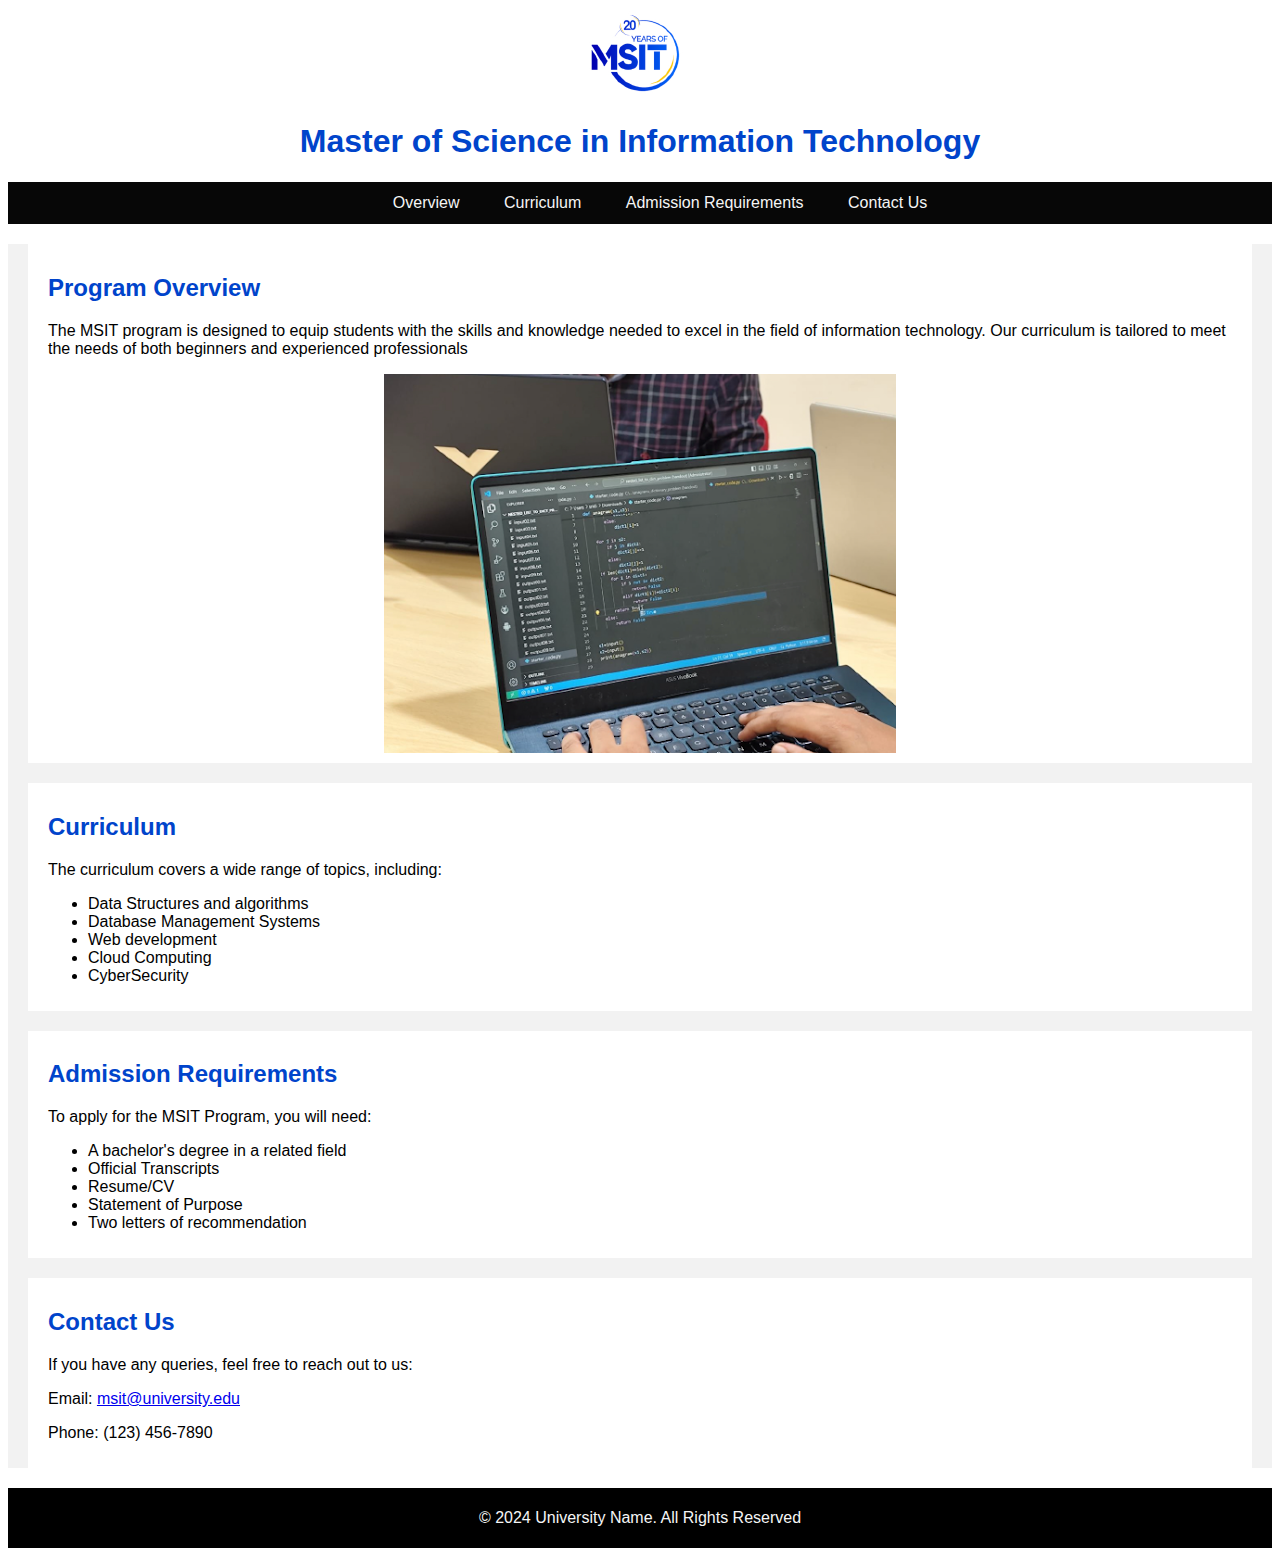
<file: Day 2/index.html>
<!DOCTYPE html>
<html lang="en">
<head>
    <link rel="stylesheet" href="style.css">
    <meta charset="UTF-8">
    <meta name="viewport" content="width=device-width, initial-scale=1.0">
    <title>MSIT - Info</title>
</head>
<body>
    <header>
        <img src="msitlogo.png">
        <h1>Master of Science in Information Technology</h1>
    </header>
    <nav>
        <div class="navbar">
            <ul>
                <li>Overview</li>
                <li>Curriculum</li>
                <li>Admission Requirements</li>
                <li>Contact Us</li>
        </ul>
        </div>
    </nav>
    <div class="main-content">
        <section class="overview">
            <h2>Program Overview</h2>
            <p>The MSIT program is designed to equip students with the skills and knowledge needed to excel in the field of information technology.
                Our curriculum is tailored to meet the needs of both beginners and experienced professionals
            </p>
            <img src="image.png" class="overview-img">
        </section>
        <section class="curriculum">
            <h2>Curriculum</h2>
            <p>The curriculum covers a wide range of topics, including:</p>
            <ul>
                <li>
                    Data Structures and algorithms
                </li>
                <li>
                    Database Management Systems
                </li>
                <li>
                    Web development
                </li>
                <li>
                    Cloud Computing
                </li>
                <li>
                    CyberSecurity
                </li>
            </ul>
        </section>
        <section class="admission-requirements">
            <h2>Admission Requirements</h2>
            <p>To apply for the MSIT Program, you will need:</p>
            <ul>
                <li>
                    A bachelor's degree in a related field
                </li>
                <li>
                    Official Transcripts
                </li>
                <li>
                    Resume/CV
                </li>
                <li>
                    Statement of Purpose
                </li>
                <li>
                    Two letters of recommendation
                </li>
            </ul>
        </section>
        <section class="contact-us">
            <h2>Contact Us</h2>
            <p>If you have any queries, feel free to reach out to us:</p>
            <p>Email: <a href="msit@university.edu">msit@university.edu</a></p>
            <p>Phone: (123) 456-7890</p>
        </section>
    </div>
    <footer>
        <p>&copy; 2024 University Name. All Rights Reserved</p>
    </footer>
</body>
</html>
</file>
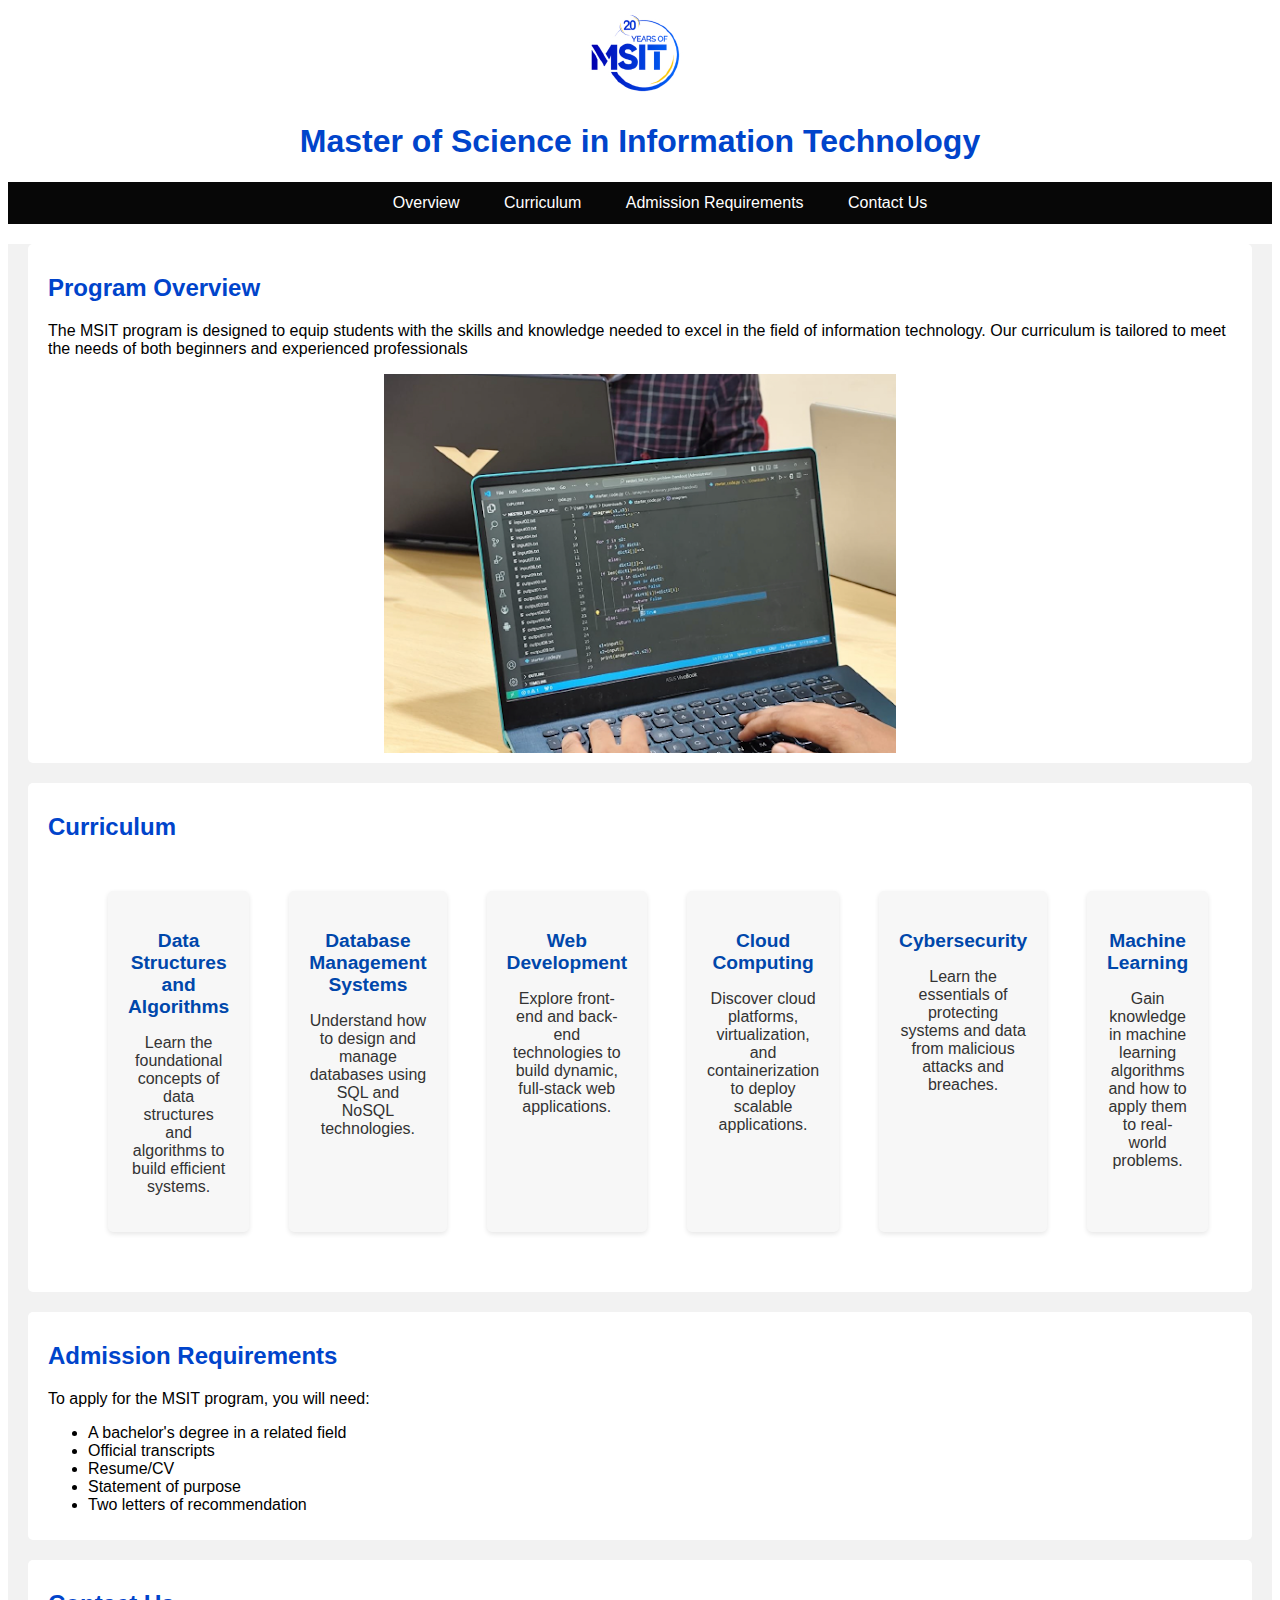
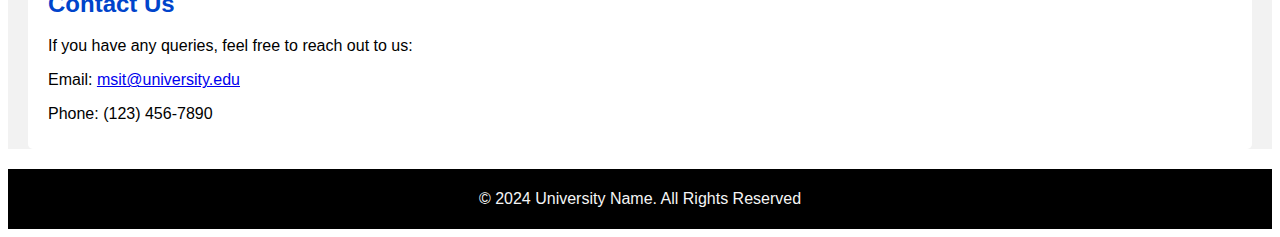
<file: day3/index.html>
<!DOCTYPE html>
<html lang="en">
<head>
    <link rel="stylesheet" href="style.css">
    <meta charset="UTF-8">
    <meta name="viewport" content="width=device-width, initial-scale=1.0">
    <title>MSIT - Info</title>
</head>
<body>
    <header>
        <img src="msitlogo.png">
        <h1>Master of Science in Information Technology</h1>
    </header>
    <nav>
        <div class="navbar ">
            <ul>
                <li><a href="#overview">Overview</a></li>
                <li><a href="#curriculum">Curriculum</a></li>
                <li><a href ="#admission">Admission Requirements</a></li>
                <li><a href ="#contact">Contact Us</a></li>
        </ul>
        </div>
    </nav>
    <div class="main-content">
        <section id="overview">
            <h2>Program Overview</h2>
            <p>The MSIT program is designed to equip students with the skills and knowledge needed to excel in the field of information technology.
                Our curriculum is tailored to meet the needs of both beginners and experienced professionals
            </p>
            <img src="image.png" class="overview-img">
        </section>
    <section id="curriculum">
      <h2>Curriculum</h2>
      <section class="curriculum-section">
        <section class="curriculum-item">
        <h3>Data Structures and Algorithms</h3>
        <p>Learn the foundational concepts of data structures and algorithms to build efficient systems.</p>
      </section>
      <section class="curriculum-item">
        <h3>Database Management Systems</h3>
        <p>Understand how to design and manage databases using SQL and NoSQL technologies.</p>
      </section>
      <section class="curriculum-item">
        <h3>Web Development</h3>
        <p>Explore front-end and back-end technologies to build dynamic, full-stack web applications.</p>
      </section>
      <section class="curriculum-item">
        <h3>Cloud Computing</h3>
        <p>Discover cloud platforms, virtualization, and containerization to deploy scalable applications.</p>
      </section>
      <section class="curriculum-item">
        <h3>Cybersecurity</h3>
        <p>Learn the essentials of protecting systems and data from malicious attacks and breaches.</p>
      </section>
      <section class="curriculum-item">
        <h3>Machine Learning</h3>
        <p>Gain knowledge in machine learning algorithms and how to apply them to real-world problems.</p>
      </section>
    </section>
 </section>
 <section id="admission">
   <h2>Admission Requirements</h2>
   <p>To apply for the MSIT program, you will need:</p>
   <ul>
     <li>A bachelor's degree in a related field</li>
     <li>Official transcripts</li>
     <li>Resume/CV</li>
     <li>Statement of purpose</li>
     <li>Two letters of recommendation</li>
   </ul>
 </section>
     <section id="contact">
         <h2>Contact Us</h2>
         <p>If you have any queries, feel free to reach out to us:</p>
         <p>Email: <a href="msit@university.edu">msit@university.edu</a></p>
         <p>Phone: (123) 456-7890</p>
     </section>
 </div>
    </div>
    <footer>
        <p>&copy; 2024 University Name. All Rights Reserved</p>
    </footer>
</body>
</html>
</file>
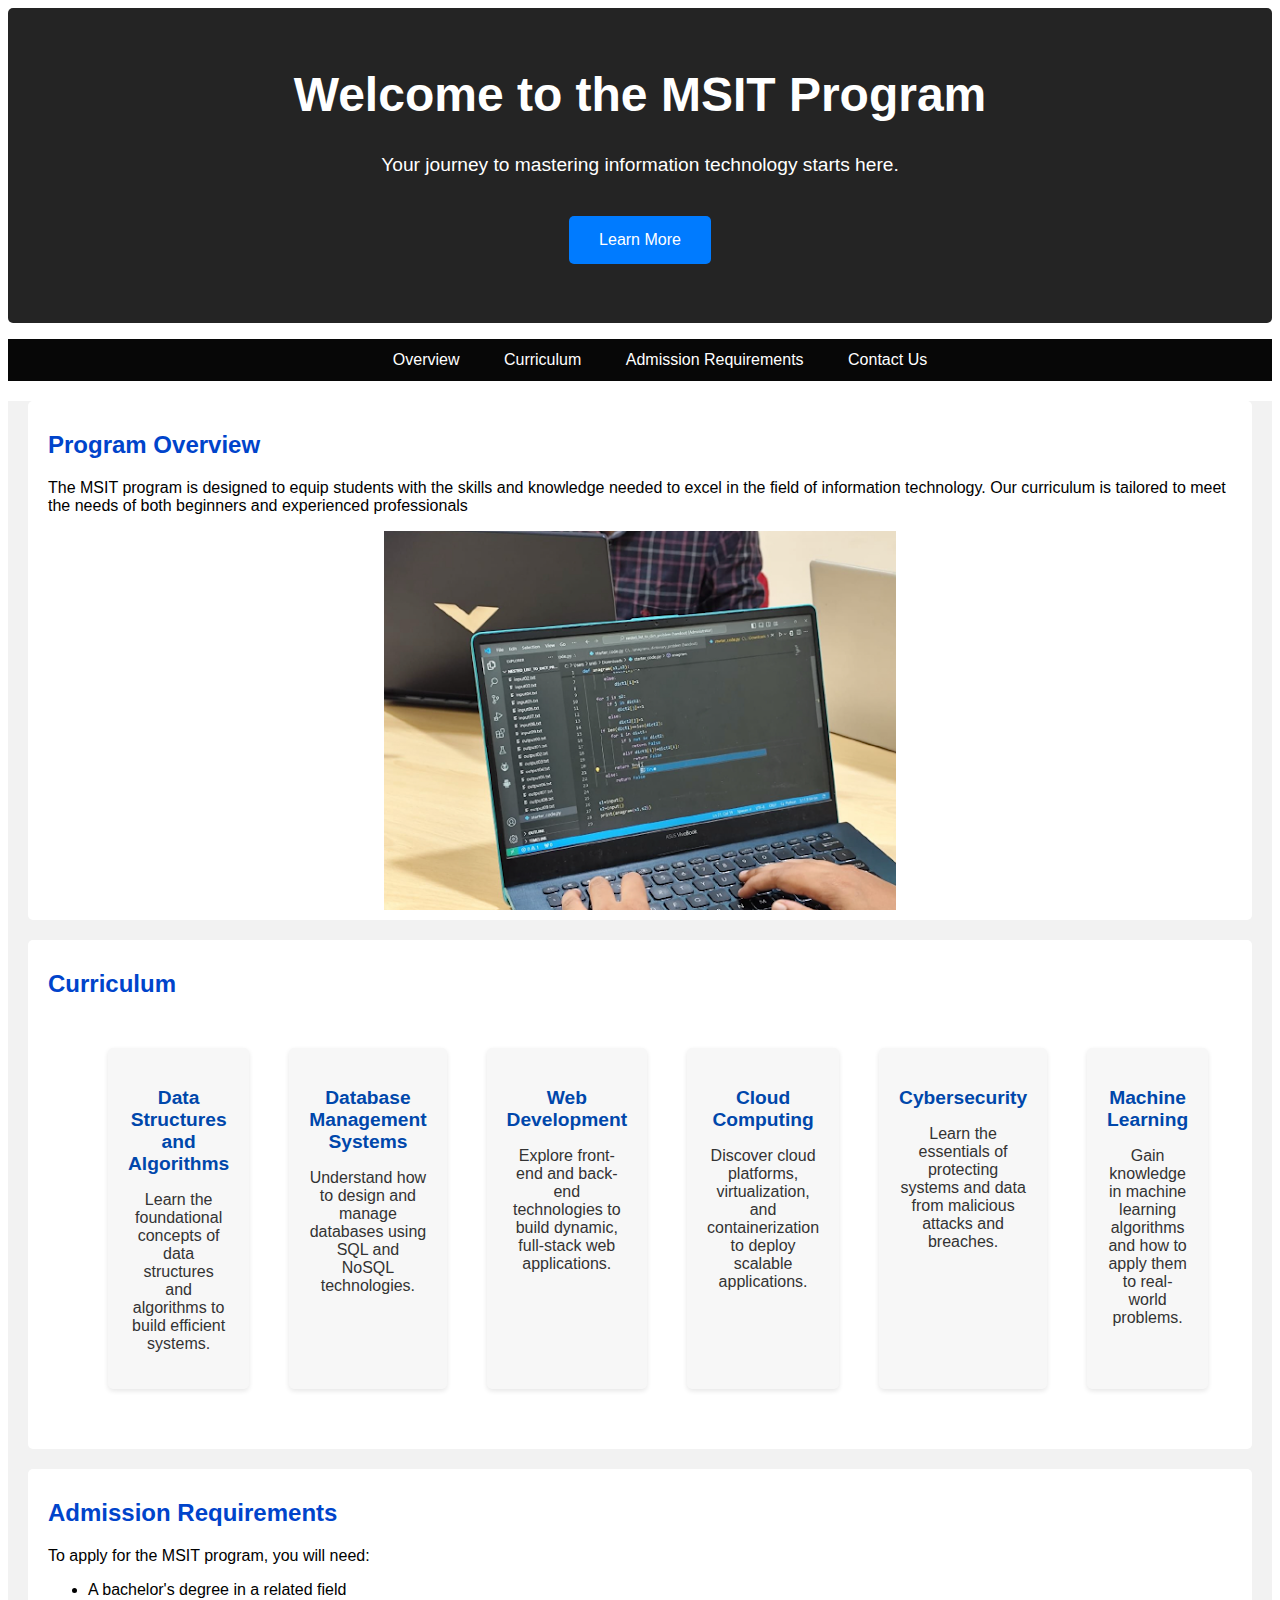
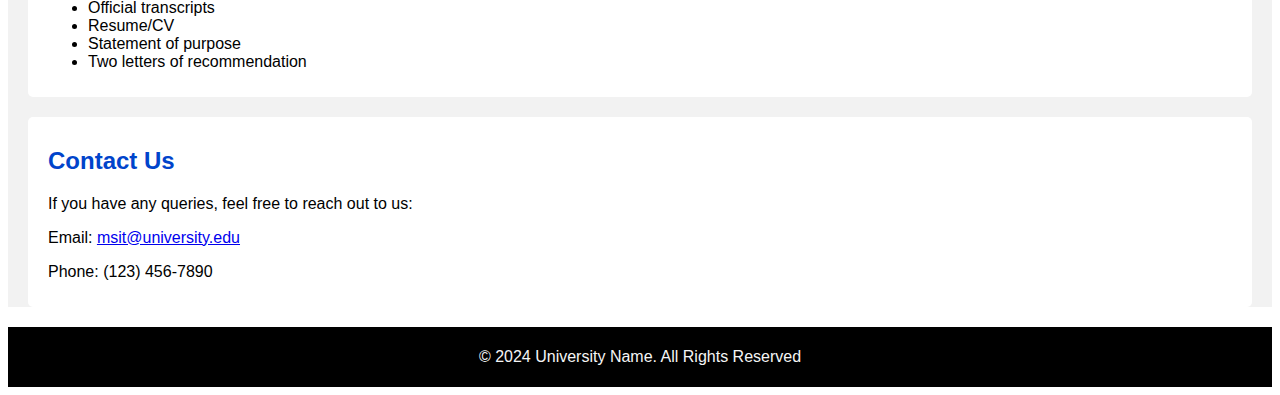
<file: day4/index.html>
<!DOCTYPE html>
<html lang="en">
<head>
    <link rel="stylesheet" href="style.css">
    <meta charset="UTF-8">
    <meta name="viewport" content="width=device-width, initial-scale=1.0">
    <title>MSIT - Info</title>
</head>
<body>
    <section class="hero-section">
        <div class="overlay"></div>
        <div class="hero-content">
            <h1>Welcome to the MSIT Program</h1>
            <p>Your journey to mastering information technology starts here.</p>
            <a href="#" class="btn">Learn More</a>
        </div>
    </section>
    <nav>
        <div class="navbar ">
            <ul>
                <li><a href="#overview">Overview</a></li>
                <li><a href="#curriculum">Curriculum</a></li>
                <li><a href ="#admission">Admission Requirements</a></li>
                <li><a href ="#contact">Contact Us</a></li>
        </ul>
        </div>
    </nav>
    <div class="main-content">
        <section id="overview">
            <h2>Program Overview</h2>
            <p>The MSIT program is designed to equip students with the skills and knowledge needed to excel in the field of information technology.
                Our curriculum is tailored to meet the needs of both beginners and experienced professionals
            </p>
            <img src="image.png" class="overview-img">
        </section>
    <section id="curriculum">
      <h2>Curriculum</h2>
      <section class="curriculum-section">
        <section class="curriculum-item">
        <h3>Data Structures and Algorithms</h3>
        <p>Learn the foundational concepts of data structures and algorithms to build efficient systems.</p>
      </section>
      <section class="curriculum-item">
        <h3>Database Management Systems</h3>
        <p>Understand how to design and manage databases using SQL and NoSQL technologies.</p>
      </section>
      <section class="curriculum-item">
        <h3>Web Development</h3>
        <p>Explore front-end and back-end technologies to build dynamic, full-stack web applications.</p>
      </section>
      <section class="curriculum-item">
        <h3>Cloud Computing</h3>
        <p>Discover cloud platforms, virtualization, and containerization to deploy scalable applications.</p>
      </section>
      <section class="curriculum-item">
        <h3>Cybersecurity</h3>
        <p>Learn the essentials of protecting systems and data from malicious attacks and breaches.</p>
      </section>
      <section class="curriculum-item">
        <h3>Machine Learning</h3>
        <p>Gain knowledge in machine learning algorithms and how to apply them to real-world problems.</p>
      </section>
    </section>
 </section>
 <section id="admission">
   <h2>Admission Requirements</h2>
   <p>To apply for the MSIT program, you will need:</p>
   <ul>
     <li>A bachelor's degree in a related field</li>
     <li>Official transcripts</li>
     <li>Resume/CV</li>
     <li>Statement of purpose</li>
     <li>Two letters of recommendation</li>
   </ul>
 </section>
     <section id="contact">
         <h2>Contact Us</h2>
         <p>If you have any queries, feel free to reach out to us:</p>
         <p>Email: <a href="msit@university.edu">msit@university.edu</a></p>
         <p>Phone: (123) 456-7890</p>
     </section>
 </div>
    </div>
    <footer>
        <p>&copy; 2024 University Name. All Rights Reserved</p>
    </footer>
</body>
</html>
</file>
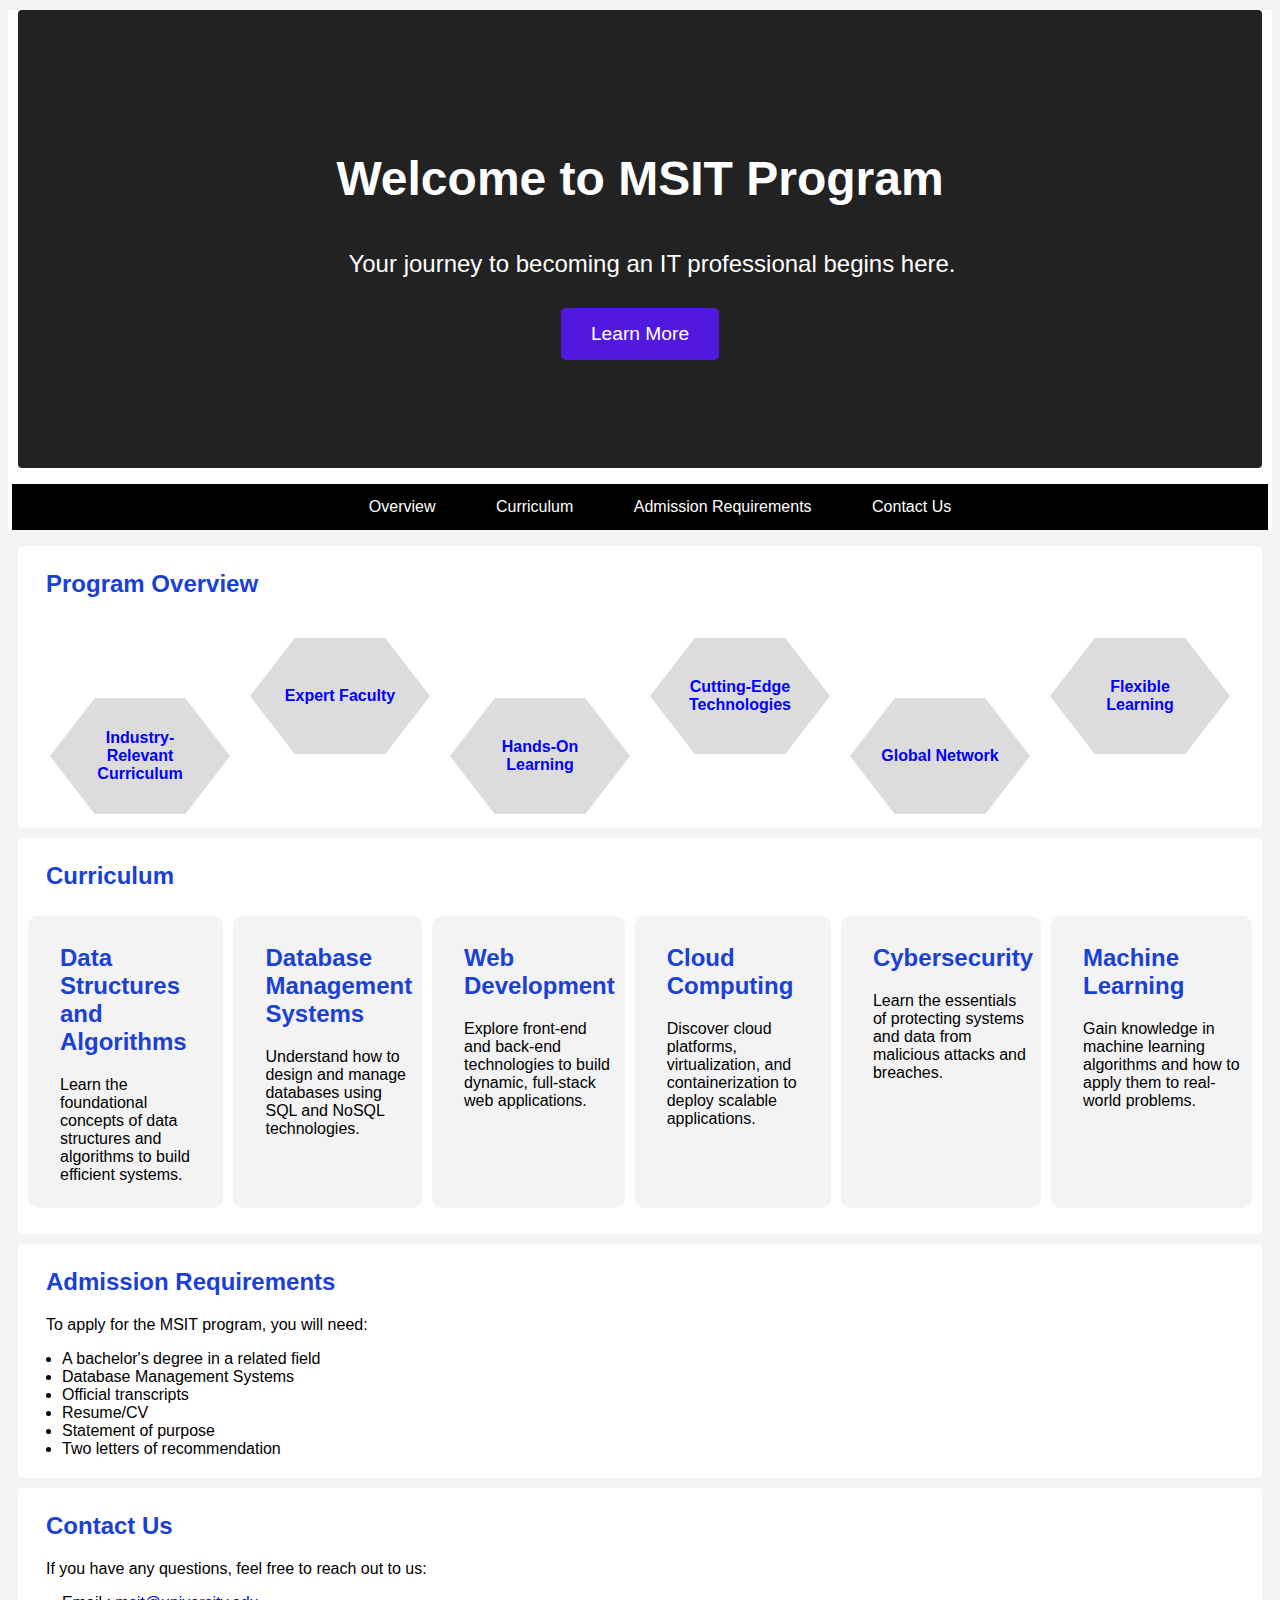
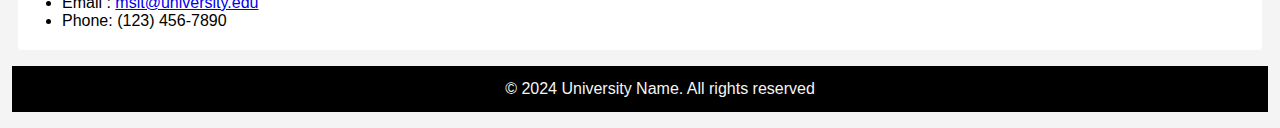
<file: day5/index.html>
<!DOCTYPE html>

<html>
    <head>
        <title>MSIT -Info Page</title>
        <link rel="stylesheet" href="style.css">
    </head>
        <body>
            <header>

                <!-- <header>
                    <img src="msitlogo.png" class="logo">
                    <h1>Master of Science in Information Technology</h1>
                </header> -->
                <section class="hero-section">
                    <div class="hero-overlay">
                        <h1>Welcome to MSIT Program</h1>
                        <p>Your journey to becoming an IT professional begins here.</p>
                        <a href="#learnmore" class="cta-button">Learn More</a>
                    </div>
                </section>
                <nav>
                    <ul>
                        <li><a href="#overview">Overview</a></li>
                        <li><a href="#curriculum">Curriculum<a></li>
                        <li><a href="#admission">Admission Requirements<a></li>
                        <li><a href="#contact">Contact Us<a></li>
                    </ul>
                </nav>
            </header>
            <section id="overview" class="one">
                <h2>Program Overview</h2>
                <div class="hex-container">
                    <div class="hex" id="hex1"><div class="hex-content">Industry-Relevant Curriculum</div></div>
                    <div class="hex" id="hex2"><div class="hex-content">Expert Faculty</div></div>
                    <div class="hex active" id="hex1"><div class="hex-content">Hands-On Learning</div></div>
                    <div class="hex" id="hex2"><div class="hex-content">Cutting-Edge Technologies</div></div>
                    <div class="hex" id="hex1"><div class="hex-content">Global Network</div></div>
                    <div class="hex" id="hex2"><div class="hex-content">Flexible Learning</div></div>
                </div>
            </section>
            <!--Curriculum Section -->
            <section id="curriculum">
                <h2>Curriculum</h2>
                <!-- <p>The curriculum covers a wide range of topics, including:</p> -->
                    <ul>
                        <li>
                            <h2>Data Structures and Algorithms</h2>
                            <p>Learn the foundational concepts of data structures and algorithms to build efficient systems.</p>
                        </li>
                        <li>
                            <h2>Database Management Systems</h2>
                            <p>Understand how to design and manage databases using SQL and NoSQL technologies.</p>
                        </li>
                        <li>
                            <h2>Web Development</h2>
                            <p>Explore front-end and back-end technologies to build dynamic, full-stack web applications.</p>
                        </li>
                        <li>
                            <h2>Cloud Computing</h2>
                            <p>Discover cloud platforms, virtualization, and containerization to deploy scalable applications.</p>
                        </li>
                        <li>
                            <h2>Cybersecurity</h2>
                            <p>Learn the essentials of protecting systems and data from malicious attacks and breaches.</p>
                        </li>
                        <li>
                            <h2>Machine Learning</h2>
                            <p>Gain knowledge in machine learning algorithms and how to apply them to real-world problems.</p>
                        </li>
                       
                    </ul>
                </section>

            <section id="admission">
                    <h2>Admission Requirements</h2>
                    <p>To apply for the MSIT program, you will need:</p>
                    <ul>
                        <li>A bachelor's degree in a related field</li>
                        <li>Database Management Systems </li>
                        <li>Official transcripts </li>
                        <li>Resume/CV </li>
                        <li> Statement of purpose </li>
                        <li>Two letters of recommendation</li>
    
                    </ul>
            </section>
            <section id="contact">
                    <h2>Contact Us </h2>
                    <p>If you have any questions, feel free to reach out to us: 
                    </p>
                    <ul>
                        <li>Email  : <a href="mailto:"> msit@university.edu</a> </li>
                        <li>Phone: (123) 456-7890</a> </li>
    
                    </ul>
            </section>
            
            
        </body>
        <footer>
            <nav>
                <ul>
                    <li> &#169; 2024 University Name. All rights reserved</li>
                </ul>
            </nav>

        </footer>
</html>
</file>
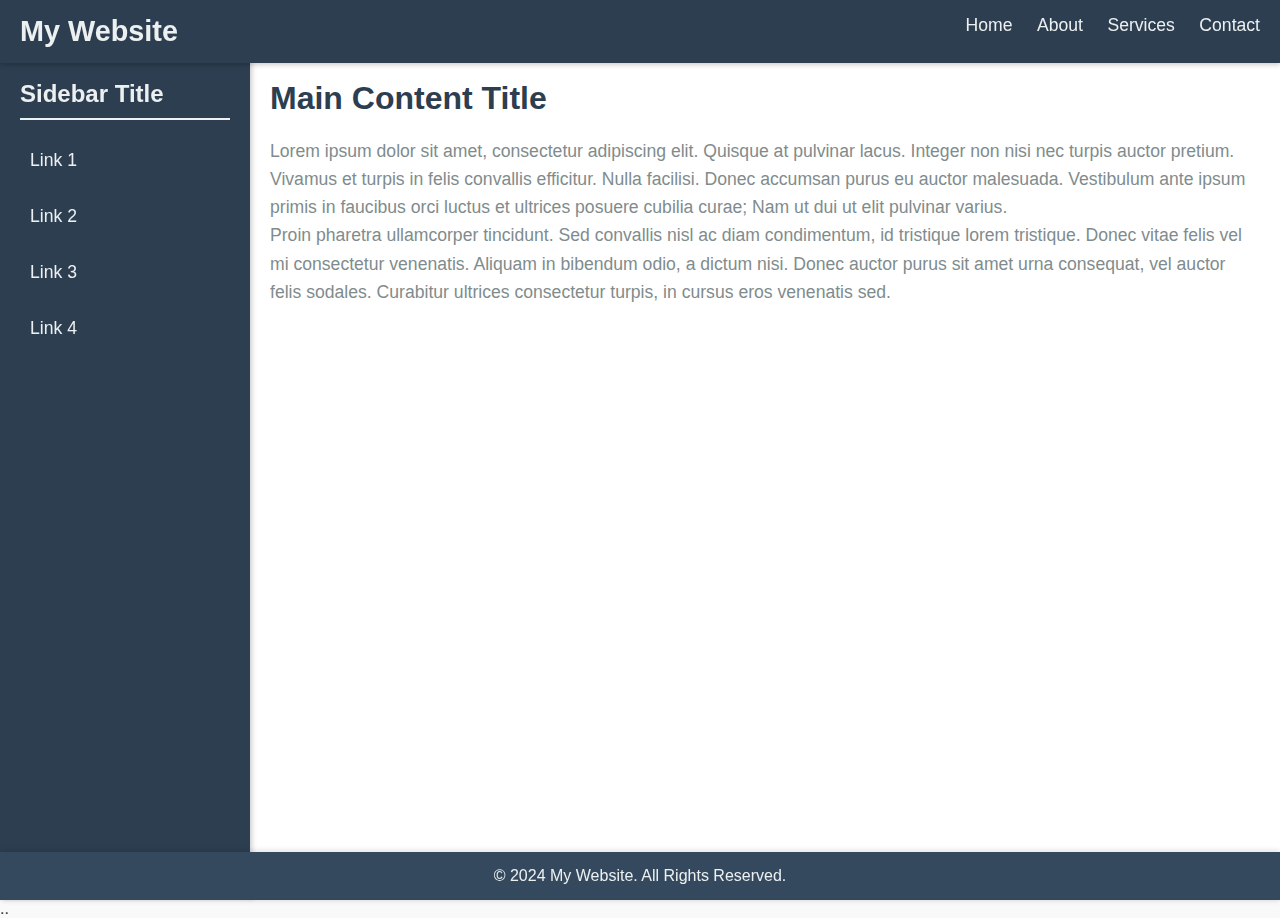
<file: Flexi_01.html>
<!DOCTYPE html>
<html lang="en">
<head>
    <meta charset="UTF-8">
    <meta name="viewport" content="width=device-width, initial-scale=1.0">
    <title>Webpage Layout</title>
    <style>
        /* Basic Reset */
        * {
            margin: 0;
            padding: 0;
            box-sizing: border-box;
        }

        html, body {
            height: 100%;
            font-family: 'Segoe UI', Tahoma, Geneva, Verdana, sans-serif;
            background-color: #f9f9f9;
            color: #333;
        }

        /* Navigation Bar Styling */
        .navbar {
            background-color: #2c3e50;
            color: #ecf0f1;
            padding: 15px 20px;
            position: fixed;
            top: 0;
            width: 100%;
            z-index: 1000;
            box-shadow: 0px 2px 5px rgba(0, 0, 0, 0.2);
        }

        .navbar h1 {
            font-size: 1.8em;
            margin: 0;
            display: inline-block;
        }

        .navbar nav {
            display: inline-block;
            float: right;
        }

        .navbar nav ul {
            list-style-type: none;
        }

        .navbar nav ul li {
            display: inline-block;
            margin-left: 20px;
        }

        .navbar nav ul li a {
            color: #ecf0f1;
            text-decoration: none;
            font-size: 1.1em;
            transition: color 0.3s ease;
        }

        .navbar nav ul li a:hover {
            color: #1abc9c;
        }

        /* Container for Sidebar and Content */
        .container {
            display: flex;
            min-height: 100vh;
            padding-top: 60px; /* Adjust based on your fixed navbar height */
        }

        /* Sidebar Styling */
        .sidebar {
            width: 250px;
            background-color: #2c3e50;
            color: #ecf0f1;
            padding: 20px;
            position: fixed;
            top: 60px; /* Adjust based on your fixed navbar height */
            left: 0;
            height: calc(100% - 60px); /* Adjust based on your fixed navbar height */
            overflow-y: auto;
            box-shadow: 2px 0 5px rgba(0, 0, 0, 0.2);
        }

        .sidebar h2 {
            font-size: 1.5em;
            margin-bottom: 20px;
            border-bottom: 2px solid #ecf0f1;
            padding-bottom: 10px;
        }

        .sidebar ul {
            list-style-type: none;
        }

        .sidebar ul li {
            margin-bottom: 15px;
        }

        .sidebar ul li a {
            color: #ecf0f1;
            text-decoration: none;
            font-size: 1.1em;
            display: block;
            transition: background-color 0.3s ease;
            padding: 10px;
            border-radius: 4px;
        }

        .sidebar ul li a:hover {
            background-color: #34495e;
        }

        /* Main Content Area Styling */
        .content-area {
            flex-grow: 1;
            margin-left: 250px; /* Match the sidebar width */
            padding: 20px;
            background-color: #fff;
            min-height: calc(100vh - 60px); /* Adjust based on your fixed navbar height */
            box-shadow: 0px 1px 5px rgba(0, 0, 0, 0.1);
        }

        .content-area h2 {
            font-size: 2em;
            color: #2c3e50;
            margin-bottom: 20px;
        }

        .content-area p {
            line-height: 1.6;
            font-size: 1.1em;
            color: #7f8c8d;
        }

        /* Footer Styling */
        .footer-container {
            background-color: #34495e;
            color: #ecf0f1;
            text-align: center;
            padding: 15px 0;
            position: fixed;
            width: 100%;
            bottom: 0;
            box-shadow: 0px -2px 5px rgba(0, 0, 0, 0.1);
            font-size: 1em;
        }

        .footer-container p {
            margin: 0;
        }
    </style>
</head>
<body>

    <!-- Navigation Bar -->
    <div class="navbar">
        <h1>My Website</h1>
        <nav>
            <ul>
                <li><a href="#">Home</a></li>
                <li><a href="#">About</a></li>
                <li><a href="#">Services</a></li>
                <li><a href="#">Contact</a></li>
            </ul>
        </nav>
    </div>

    <!-- Sidebar and Main Content Container -->
    <div class="container">

        <!-- Sidebar -->
        <aside class="sidebar">
            <h2>Sidebar Title</h2>
            <ul>
                <li><a href="#">Link 1</a></li>
                <li><a href="#">Link 2</a></li>
                <li><a href="#">Link 3</a></li>
                <li><a href="#">Link 4</a></li>
            </ul>
        </aside>

        <!-- Main Content Area -->
        <section class="content-area">
            <h2>Main Content Title</h2>
            <p>Lorem ipsum dolor sit amet, consectetur adipiscing elit. Quisque at pulvinar lacus. Integer non nisi nec turpis auctor pretium. Vivamus et turpis in felis convallis efficitur. Nulla facilisi. Donec accumsan purus eu auctor malesuada. Vestibulum ante ipsum primis in faucibus orci luctus et ultrices posuere cubilia curae; Nam ut dui ut elit pulvinar varius.</p>
            <p>Proin pharetra ullamcorper tincidunt. Sed convallis nisl ac diam condimentum, id tristique lorem tristique. Donec vitae felis vel mi consectetur venenatis. Aliquam in bibendum odio, a dictum nisi. Donec auctor purus sit amet urna consequat, vel auctor felis sodales. Curabitur ultrices consectetur turpis, in cursus eros venenatis sed.</p>
        </section>

    </div>

    <!-- Footer -->
    <footer class="footer-container">
        <p>&copy; 2024 My Website. All Rights Reserved.</p>
    </footer>

</body>
</html>

..
</file>
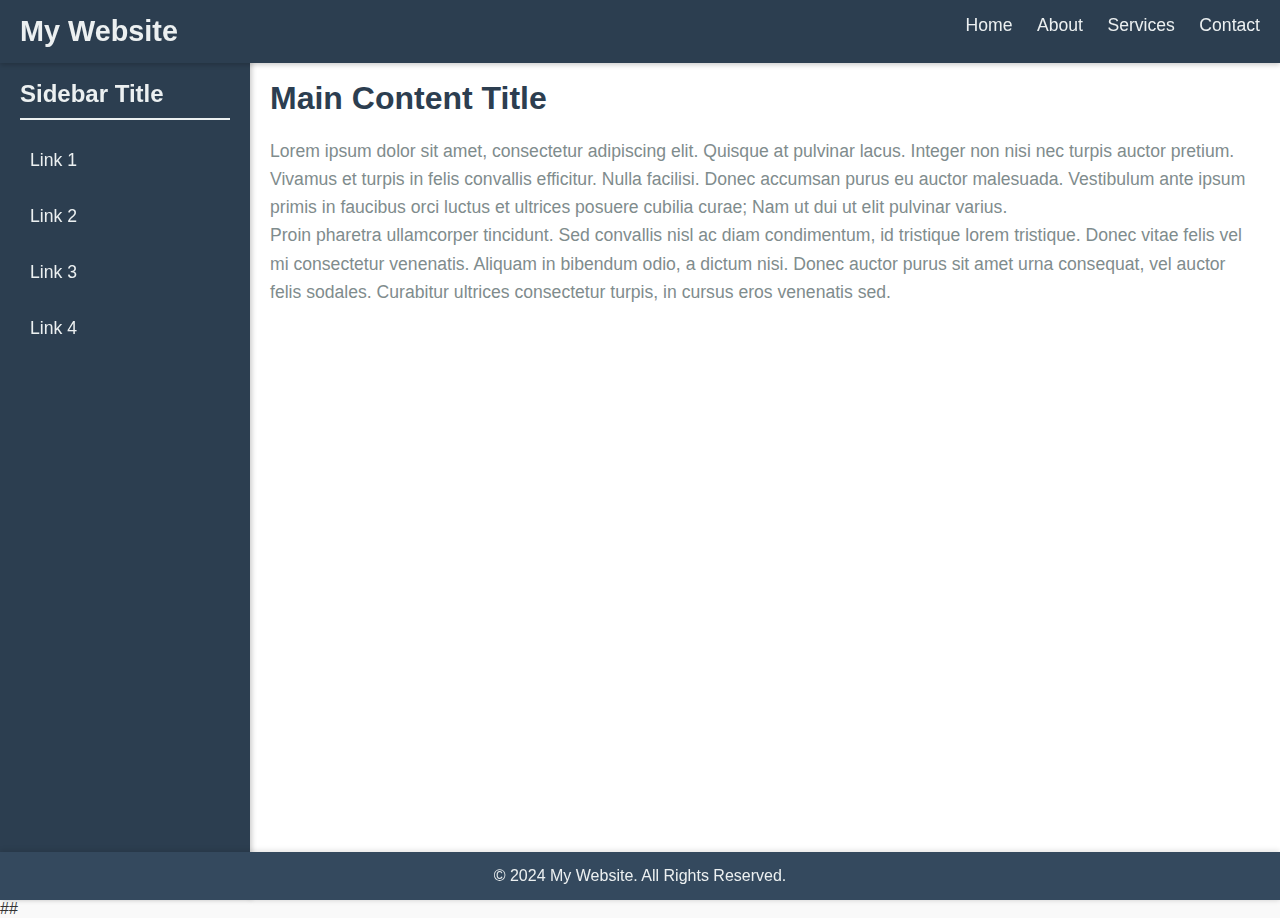
<file: new.html>
<!DOCTYPE html>
<html lang="en">
<head>
    <meta charset="UTF-8">
    <meta name="viewport" content="width=device-width, initial-scale=1.0">
    <title>Webpage Layout</title>
    <style>
        /* Basic Reset */
        * {
            margin: 0;
            padding: 0;
            box-sizing: border-box;
        }

        html, body {
            height: 100%;
            font-family: 'Segoe UI', Tahoma, Geneva, Verdana, sans-serif;
            background-color: #f9f9f9;
            color: #333;
        }

        /* Navigation Bar Styling */
        .navbar {
            background-color: #2c3e50;
            color: #ecf0f1;
            padding: 15px 20px;
            position: fixed;
            top: 0;
            width: 100%;
            z-index: 1000;
            box-shadow: 0px 2px 5px rgba(0, 0, 0, 0.2);
        }

        .navbar h1 {
            font-size: 1.8em;
            margin: 0;
            display: inline-block;
        }

        .navbar nav {
            display: inline-block;
            float: right;
        }

        .navbar nav ul {
            list-style-type: none;
        }

        .navbar nav ul li {
            display: inline-block;
            margin-left: 20px;
        }

        .navbar nav ul li a {
            color: #ecf0f1;
            text-decoration: none;
            font-size: 1.1em;
            transition: color 0.3s ease;
        }

        .navbar nav ul li a:hover {
            color: #1abc9c;
        }

        /* Container for Sidebar and Content */
        .container {
            display: flex;
            min-height: 100vh;
            padding-top: 60px; /* Adjust based on your fixed navbar height */
        }

        /* Sidebar Styling */
        .sidebar {
            width: 250px;
            background-color: #2c3e50;
            color: #ecf0f1;
            padding: 20px;
            position: fixed;
            top: 60px; /* Adjust based on your fixed navbar height */
            left: 0;
            height: calc(100% - 60px); /* Adjust based on your fixed navbar height */
            overflow-y: auto;
            box-shadow: 2px 0 5px rgba(0, 0, 0, 0.2);
        }

        .sidebar h2 {
            font-size: 1.5em;
            margin-bottom: 20px;
            border-bottom: 2px solid #ecf0f1;
            padding-bottom: 10px;
        }

        .sidebar ul {
            list-style-type: none;
        }

        .sidebar ul li {
            margin-bottom: 15px;
        }

        .sidebar ul li a {
            color: #ecf0f1;
            text-decoration: none;
            font-size: 1.1em;
            display: block;
            transition: background-color 0.3s ease;
            padding: 10px;
            border-radius: 4px;
        }

        .sidebar ul li a:hover {
            background-color: #34495e;
        }

        /* Main Content Area Styling */
        .content-area {
            flex-grow: 1;
            margin-left: 250px; /* Match the sidebar width */
            padding: 20px;
            background-color: #fff;
            min-height: calc(100vh - 60px); /* Adjust based on your fixed navbar height */
            box-shadow: 0px 1px 5px rgba(0, 0, 0, 0.1);
        }

        .content-area h2 {
            font-size: 2em;
            color: #2c3e50;
            margin-bottom: 20px;
        }

        .content-area p {
            line-height: 1.6;
            font-size: 1.1em;
            color: #7f8c8d;
        }

        /* Footer Styling */
        .footer-container {
            background-color: #34495e;
            color: #ecf0f1;
            text-align: center;
            padding: 15px 0;
            position: fixed;
            width: 100%;
            bottom: 0;
            box-shadow: 0px -2px 5px rgba(0, 0, 0, 0.1);
            font-size: 1em;
        }

        .footer-container p {
            margin: 0;
        }
    </style>
</head>
<body>

    <!-- Navigation Bar -->
    <div class="navbar">
        <h1>My Website</h1>
        <nav>
            <ul>
                <li><a href="#">Home</a></li>
                <li><a href="#">About</a></li>
                <li><a href="#">Services</a></li>
                <li><a href="#">Contact</a></li>
            </ul>
        </nav>
    </div>

    <!-- Sidebar and Main Content Container -->
    <div class="container">

        <!-- Sidebar -->
        <aside class="sidebar">
            <h2>Sidebar Title</h2>
            <ul>
                <li><a href="#">Link 1</a></li>
                <li><a href="#">Link 2</a></li>
                <li><a href="#">Link 3</a></li>
                <li><a href="#">Link 4</a></li>
            </ul>
        </aside>

        <!-- Main Content Area -->
        <section class="content-area">
            <h2>Main Content Title</h2>
            <p>Lorem ipsum dolor sit amet, consectetur adipiscing elit. Quisque at pulvinar lacus. Integer non nisi nec turpis auctor pretium. Vivamus et turpis in felis convallis efficitur. Nulla facilisi. Donec accumsan purus eu auctor malesuada. Vestibulum ante ipsum primis in faucibus orci luctus et ultrices posuere cubilia curae; Nam ut dui ut elit pulvinar varius.</p>
            <p>Proin pharetra ullamcorper tincidunt. Sed convallis nisl ac diam condimentum, id tristique lorem tristique. Donec vitae felis vel mi consectetur venenatis. Aliquam in bibendum odio, a dictum nisi. Donec auctor purus sit amet urna consequat, vel auctor felis sodales. Curabitur ultrices consectetur turpis, in cursus eros venenatis sed.</p>
        </section>

    </div>

    <!-- Footer -->
    <footer class="footer-container">
        <p>&copy; 2024 My Website. All Rights Reserved.</p>
    </footer>

</body>
</html>

##
</file>
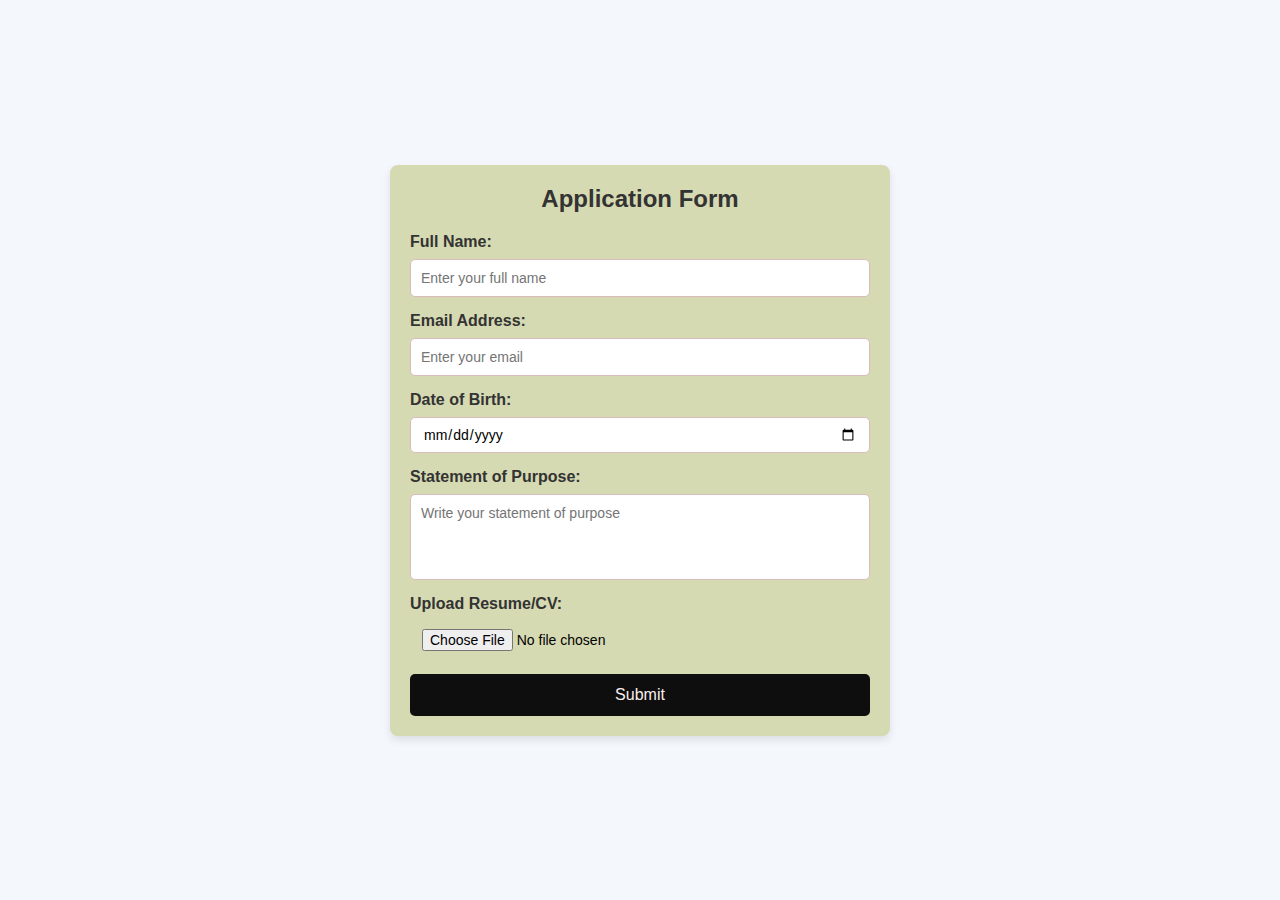
<file: day7/forms.html>
<!DOCTYPE html>
<html lang="en">
<head>
    <meta charset="UTF-8">
    <meta name="viewport" content="width=device-width, initial-scale=1.0">
    <title>Application Form</title>
    <link rel="stylesheet" href="newstyle.css">
</head>
<body>

    <div class="form-container">
        <form class="application-form" action="#" method="POST">
            <h2>Application Form</h2>

            <label for="name">Full Name:</label>
            <input type="text" id="name" name="name" placeholder="Enter your full name" required>

            <label for="email">Email Address:</label>
            <input type="email" id="email" name="email" placeholder="Enter your email" required>

            <label for="dob">Date of Birth:</label>
            <input type="date" id="dob" name="dob" required>

            <label for="statement">Statement of Purpose:</label>
            <textarea id="statement" name="statement" placeholder="Write your statement of purpose" rows="4"></textarea>

            <label for="resume">Upload Resume/CV:</label>
            <input type="file" id="resume" name="resume" required>

            <button type="submit" class="submit-btn">Submit</button>
        </form>
    </div>

</body>
</html>
</file>
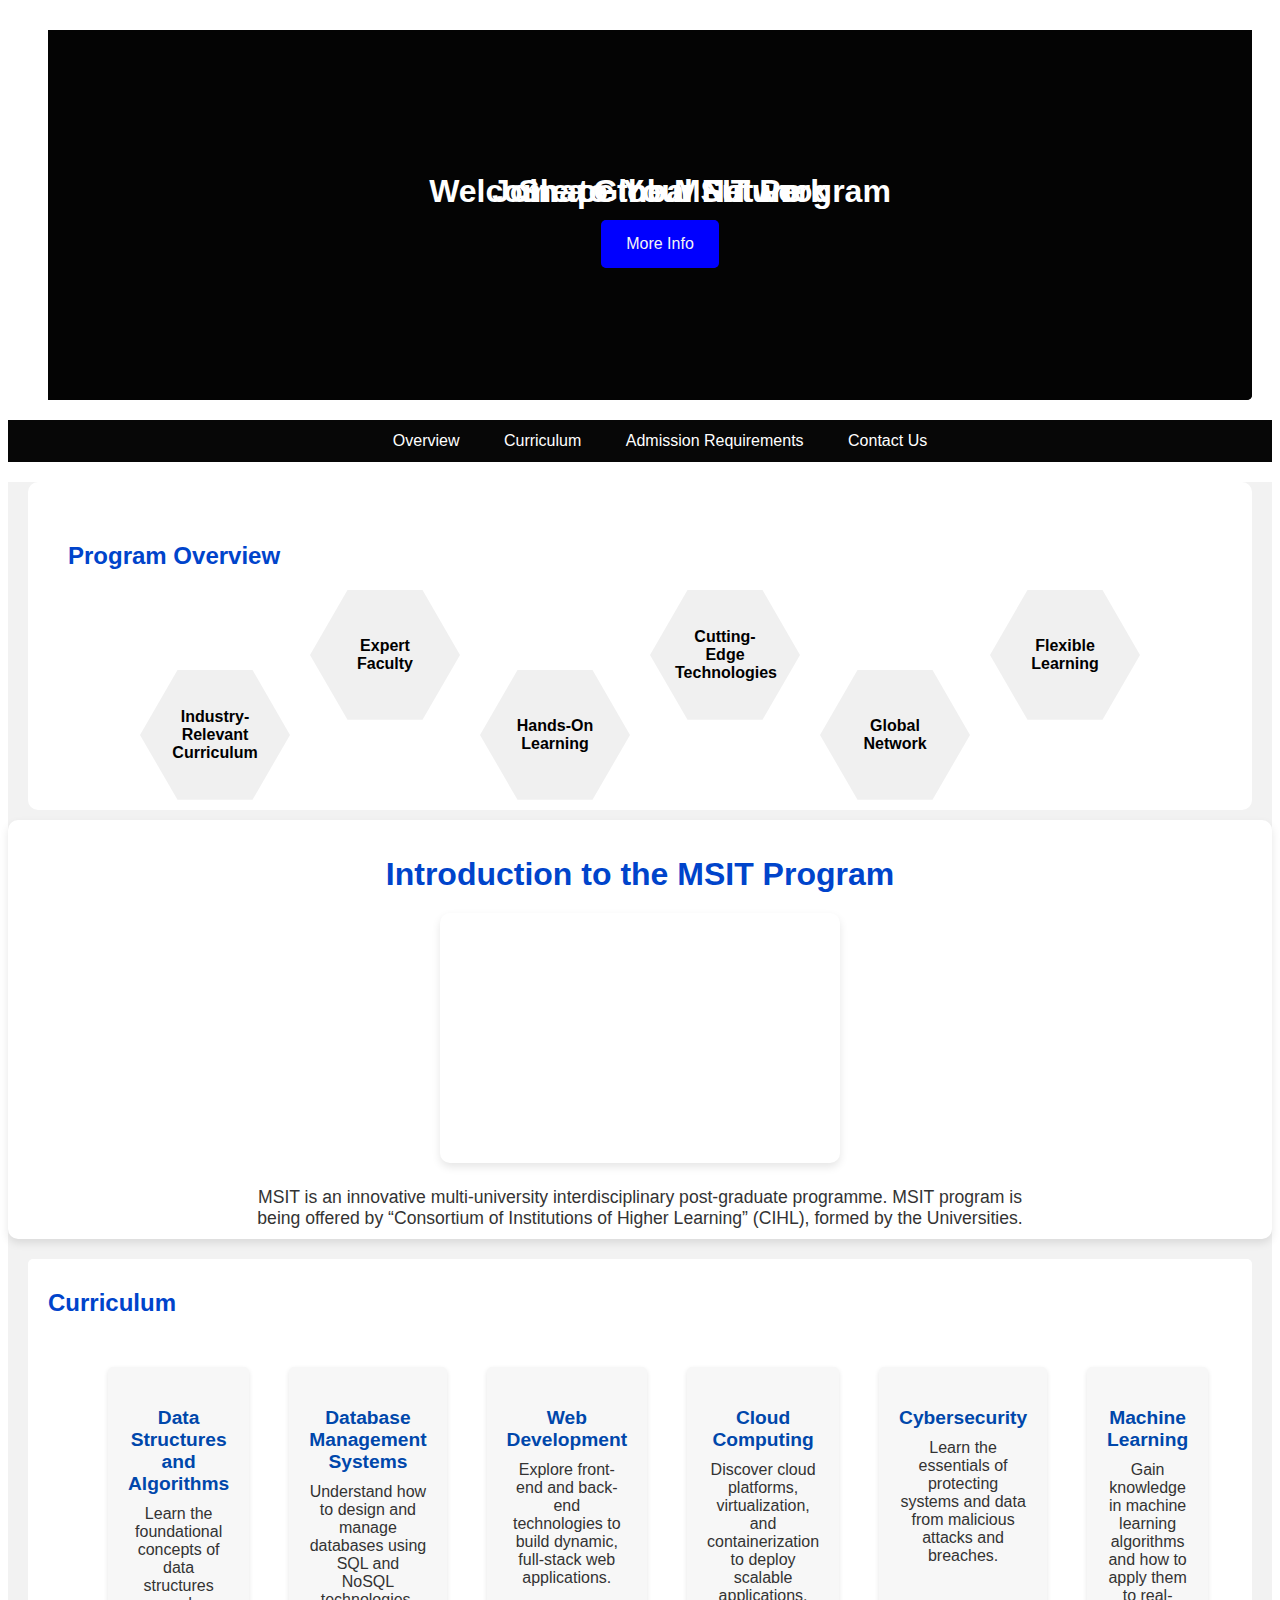
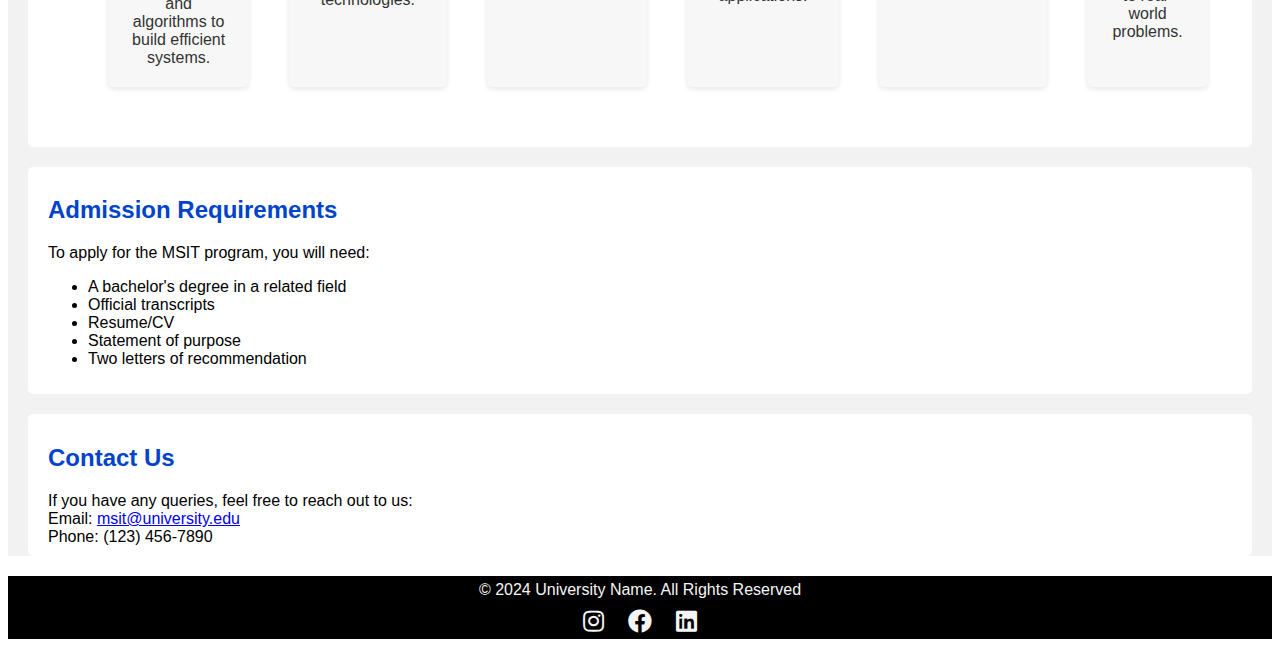
<file: day8/new.html>
<!DOCTYPE html>
<html lang="en">
<head>
    <link rel="stylesheet" href="newstyle.css">
    <link rel="stylesheet" href="https://cdnjs.cloudflare.com/ajax/libs/font-awesome/5.15.4/css/all.min.css">
    <meta charset="UTF-8">
    <meta name="viewport" content="width=device-width, initial-scale=1.0">
    <title>MSIT - Info</title>

</head>
<body>
    <header>
        <section class="slideshow">
            <div class="slide slide1">
                <div class="overlay">
                    <div class="content">
                        <h1>Welcome to the MSIT Program</h1>
                        <a class="btn-primary" href="forms.html">Apply Now</a>
                    </div>
                </div>
            </div>
            <div class="slide slide2">
                <div class="overlay">
                    <div class="content">
                        <h1>Shape Your Future</h1>
                        <a class="btn-primary" href="apply.html">Learn Now</a>
                    </div>
                </div>
            </div>
            <div class="slide slide3">
                <div class="overlay">
                    <div class="content">
                        <h1>Join a Global Network</h1>
                        <a class="btn-primary" href="apply.html">More Info</a>
                    </div>
                </div>
            </div>
        </section>
    </header>
    <nav>
        <div class="navbar ">
            <ul>
                <li><a href="#overview">Overview</a></li>
                <li><a href="#curriculum">Curriculum</a></li>
                <li><a href ="#admission">Admission Requirements</a></li>
                <li><a href ="#contact">Contact Us</a></li>
            </ul>
        </div>
    </nav>
    <div class="main-content">
        <section id="overview">
            <h2>Program Overview</h2>
            <div class="container">
                <div class="hex">
                    <span>Industry-Relevant Curriculum</span>
                </div>
                <div class="hex">
                    <span>Expert Faculty</span>
                </div>
                <div class="hex highlight">
                    <span>Hands-On Learning</span>
                </div>
                <div class="hex">
                    <span>Cutting-Edge Technologies</span>
                </div>
                <div class="hex">
                    <span>Global Network</span>
                </div>
                <div class="hex">
                    <span>Flexible Learning</span>
                </div>
            </div>
        </section>
        <section id="video-section">
            <h2>Introduction to the MSIT Program</h2>
            <iframe src="https://video.wixstatic.com/video/bea645_d048ff2b02844c37996f566a1b6f77de/480p/mp4/file.mp4"
                allow="accelerometer; autoplay; clipboard-write; encrypted-media; gyroscope; picture-in-picture"
                allowfullscreen></iframe>
            <p>MSIT is an innovative multi-university interdisciplinary post-graduate programme. MSIT program is being
                offered by “Consortium of Institutions of Higher Learning” (CIHL), formed by the Universities.</p>
        </section>
    <section id="curriculum">
      <h2>Curriculum</h2>
    <section class="curriculum-section">
        <section class="curriculum-item">
        <h3>Data Structures and Algorithms</h3>
        <p>Learn the foundational concepts of data structures and algorithms to build efficient systems.</p>
      </section>
      <section class="curriculum-item">
        <h3>Database Management Systems</h3>
        <p>Understand how to design and manage databases using SQL and NoSQL technologies.</p>
      </section>
      <section class="curriculum-item">
        <h3>Web Development</h3>
        <p>Explore front-end and back-end technologies to build dynamic, full-stack web applications.</p>
      </section>
      <section class="curriculum-item">
        <h3>Cloud Computing</h3>
        <p>Discover cloud platforms, virtualization, and containerization to deploy scalable applications.</p>
      </section>
      <section class="curriculum-item">
        <h3>Cybersecurity</h3>
        <p>Learn the essentials of protecting systems and data from malicious attacks and breaches.</p>
      </section>
      <section class="curriculum-item">
        <h3>Machine Learning</h3>
        <p>Gain knowledge in machine learning algorithms and how to apply them to real-world problems.</p>
      </section>
    </section>
 </section>

 <section id="admission">
   <h2>Admission Requirements</h2>
   <p>To apply for the MSIT program, you will need:</p>
   <ul>
     <li>A bachelor's degree in a related field</li>
     <li>Official transcripts</li>
     <li>Resume/CV</li>
     <li>Statement of purpose</li>
     <li>Two letters of recommendation</li>
   </ul>
 </section>
     <section id="contact">
         <h2>Contact Us</h2>
         <p>If you have any queries, feel free to reach out to us:</p>
         <p>Email: <a href="msit@university.edu">msit@university.edu</a></p>
         <p>Phone: (123) 456-7890</p>
     </section>
 </div>
 <footer>
    <p>&copy; 2024 University Name. All Rights Reserved</p>
    <div class="social-media">
        <a href="https://www.instagram.com/msit_official/" target="_blank">
            <i class="fab fa-instagram"></i>
            <a href="https://www.facebook.com/msit.official/" target="_blank">
                <i class="fab fa-facebook"></i>
            </a>
            <a href="https://www.linkedin.com/company/msit-official/?originalSubdomain=in" target="_blank">
                <i class="fab fa-linkedin"></i>
            </a>
    </div>
</footer>
</body>
</html>
</file>
<file: Day 2/style.css>
body {
    font-family: Arial, Helvetica, sans-serif;
}
html{
    scroll-behavior: smooth;
}
header {
    text-align: center;
}

h1 {
    color: #0044cb;
}
h2 {
    color: #0044cb;
}
nav {
    background-color: rgb(7, 7, 7);
    text-align: center;
}
.navbar ul li{
    list-style-type: none;
    color: whitesmoke;
    display: inline-block;
    padding: 12px 20px;
}

.main-content {
    background-color: #f2f2f2;
}
.overview-img {
    display: block;
    margin-left: auto;
    margin-right: auto;
}
section {
    margin: 20px;
    padding: 10px 20px;
    background-color: white;
}
footer {
    background-color: black;
    color: whitesmoke;
    text-align: center;
    padding: 5px 20px
}
</file>
<file: day3/style.css>
body {
    font-family: Arial, Helvetica, sans-serif;
}

header {
    text-align: center;
}

h1 {
    color: #0044cb;
}
h2 {
    color: #0044cb;
}
nav {
    background-color: rgb(7, 7, 7);
    text-align: center;
}
.navbar ul li{
    list-style-type: none;
    color: whitesmoke;
    display: inline-block;
    padding: 12px 20px;
}
nav ul li a{
    text-decoration:none;
    color: white;
}
nav ul li:hover{
    background-color: rgb(181,177,174);
    
}
#curriculum {
    /* display: flex; */
    margin-bottom: 10px;
}
.curriculum-section{
display: flex;
}
.curriculum-item {
    background-color: #f7f7f7;
    border-radius: 5px;
    box-shadow: 0 2px 5px rgba(0, 0, 0, 0.1);
    padding: 20px;
    flex: 1 1 calc(33.333% - 20px);
    max-width: calc(33.333% - 20px);
    text-align: center;
    transition: transform 0.3s ease;
}
.curriculum-item:hover {
    transform: translateY(-5px);
}

.curriculum-item h3 {
    color: #0047ab;
    font-size: 1.2em;
    margin-bottom: 10px;
}
.curriculum-container{
    display:flex;
    justify-content: center;
    gap:20px;
}

.curriculum-item p {
    font-size: 1em;
    color: #333;
}

.main-content {
    background-color: #f2f2f2;
}
.overview-img {
    display: block;
    margin-left: auto;
    margin-right: auto;
}
section {
    margin: 20px;
    padding: 10px 20px;
    background-color: white;
    border-radius: 5px;
}
footer {
    background-color: black;
    color: whitesmoke;
    text-align: center;
    padding: 5px 20px
}
</file>
<file: day4/style.css>
body {
    font-family: Arial, Helvetica, sans-serif;
}

h2 {
    color: #0044cb;
}

nav {
    background-color: rgb(7, 7, 7);
    text-align: center;
}

.navbar ul li {
    list-style-type: none;
    color: whitesmoke;
    display: inline-block;
    padding: 12px 20px;
}

nav ul li a {
    text-decoration: none;
    color: white;
}

nav ul li:hover {
    background-color: #0044cb
}

#curriculum {
    margin-bottom: 10px;
}

.curriculum-section {
    display: flex;
}

.curriculum-item {
    background-color: #f7f7f7;
    border-radius: 5px;
    box-shadow: 0 2px 5px rgba(0, 0, 0, 0.1);
    padding: 20px;
    flex: 1 1 calc(33.333% - 20px);
    max-width: calc(33.333% - 20px);
    text-align: center;
    transition: transform 0.3s ease;
}

.curriculum-item:hover {
    transform: translateY(-5px);
}

.curriculum-item h3 {
    color: #0047ab;
    font-size: 1.2em;
    margin-bottom: 10px;
}

.curriculum-container {
    display: flex;
    justify-content: center;
    gap: 20px;
}

.curriculum-item p {
    font-size: 1em;
    color: #333;
}

.main-content {
    background-color: #f2f2f2;
}

.overview-img {
    display: block;
    margin-left: auto;
    margin-right: auto;
}

section {
    margin: 20px;
    padding: 10px 20px;
    background-color: white;
    border-radius: 5px;
}

footer {
    background-color: black;
    color: whitesmoke;
    text-align: center;
    padding: 5px 20px;
}

.hero-section {
    display: flex;
    align-items: center;
    justify-content: center;
    height: 35vh;
    background-image: url(https://upload.wikimedia.org/wikipedia/commons/0/02/Computer_science_education.png);
    background-size: cover;
    background-position: center;
    position: relative;
    overflow: hidden;
    margin: 0;
    padding: 0;
}

.overlay {
    position: absolute;
    top: 0;
    left: 0;
    width: 100%;
    height: 100%;
    background: rgba(12, 12, 12, 0.9);
}

.hero-content {
    position: relative;
    color: white;
    text-align: center;
    z-index: 1;
}

.hero-content h1 {
    font-size: 3em;
    margin-top: 0;
}

.hero-content p {
    font-size: 1.2em;
    margin-bottom: 40px;
}

.hero-content .btn {
    display: inline-block;
    padding: 15px 30px;
    background-color: #007BFF;
    color: white;
    text-decoration: none;
    border-radius: 5px;
    transition: background-color 0.3s ease;
}

.hero-content .btn:hover {
    background-color: #0056b3;
}
</file>
<file: day5/style.css>
body {
    font-family: Arial, Helvetica, sans-serif;
    background: #f4f4f4;
    }
    body >header{
        background-color: white;
    }
    header{
        text-align: center;
    }
    h1 ,h2{
        color:#0040df
    }
    p {
        margin-left: 1.5rem;
    }
    nav{
        background-color:black;
        margin: 4px;
        text-align: center;
    }
    nav ul li{
        list-style-type: none ;
        color: whitesmoke;
        display: inline-block;
        padding: 14px 12px;
        margin-left: 1rem;
        margin-right: 1rem;

    
    }
    nav ul li a {
        text-decoration: none;
        color: white;
        
        transition: color 0.3s, background-color 0.3s, color 0.3s, box-shadow 0.3s;
    }
    nav ul li:hover {
        color: #7d8298; 
        background-color: blue; 
        box-shadow: 0 4px 8px rgba(0, 0, 0, 0.2); 
    }
    
    
    h2{
        margin-left: 1.5rem;
        color:#1a41d6
        
    }
    
    nav ul li a {
        text-decoration: none;
        color: white;
    }
    .one img{
        margin-left: 400px;
        border-radius: 5px;
    }

    .hero-section {
        background-image: url(https://upload.wikimedia.org/wikipedia/commons/0/02/Computer_science_education.png);
        background-color: rgb(35, 34, 34);
        background-size: cover;
        background-position: center;
        height: 50vh;
        display: flex;
        justify-content: center;
        align-items: center;
        position: relative;
    }
    
    .hero-overlay {
        position: absolute;
        top: 0;
        left: 0;
        width: 100%;
        height: 100%;
        display: flex;
        flex-direction: column;
        justify-content: center;
        align-items: center;
        text-align: center;
        color: white;
    }
    
    .hero-overlay h1 {
        font-size: 3rem;
        margin-bottom: 20px;
        color: white;
    }
    
    .hero-overlay p {
        font-size: 1.5rem;
        margin-bottom: 30px;
    }
    
    .cta-button {
        background-color: #5118e0;
        color: white;
        padding: 15px 30px;
        border: none;
        text-decoration: none;
        font-size: 1.2rem;
        border-radius: 5px;
        transition: background-color 0.3s ease;
    }
    
    .cta-button:hover {
        background-color: #3018e7;
    }
    section{
        background-color: white ;
        padding: 4px;
        border-radius: 4px;
        margin: 10px;
    }
    ul li{
        padding: 0;
    }
    

    .oneN{
        display: flex;
        justify-content: space-between;
    }
    #curriculum ul{
        display: flex;
        padding: 6px;
        gap: 10px;
    }
    #curriculum li{
        list-style: none;
        background-color:#f3f3f3;
        padding: 8px;
        border-radius: 10px;
    }
    .hex-container {
        display: flex;
        justify-content: center;
        flex-wrap: wrap;
        gap: 20px;
        padding: 20px 0;
    }
    
    .hex {
        width: 150px;
        height: 86.6px; /* Hex height is 1.732 * side length / 2 */
        background-color:gainsboro;
        position: relative;
        text-align: center;
        display: flex;
        align-items: center;
        justify-content: center;
        clip-path: polygon(25% 0%, 75% 0%, 100% 50%, 75% 100%, 25% 100%, 0% 50%);
        cursor: pointer;
        padding:15px
    
    }
    
    /* .hex.active {
        background-color: yellow; /* Highlighted hexagon 
    } */
    
    .hex:hover {
        background-color:yellow;
    }
    
    .hex-content {
        width: 100%;
        text-align: center;
        color: blue;
        font-weight: bold;
        padding: 12px;
    }
    #hex1{
        margin-top: 60px;
        margin-bottom: -10px;
    }
</file>
<file: day7/newstyle.css>
* {
    box-sizing: border-box;
    margin: 0;
    padding: 0;
    font-family: 'Arial', sans-serif;
}

body {
    background-color: #f4f7fc;
    display: flex;
    justify-content: center;
    align-items: center;
    height: 100vh;
}

.form-container {
    width: 100%;
    max-width: 500px;
    background-color: #d6dab2;
    padding: 20px;
    box-shadow: 0 4px 8px rgba(0, 0, 0, 0.1);
    border-radius: 8px;
}

.application-form {
    display: flex;
    flex-direction: column;
}

.application-form h2 {
    text-align: center;
    margin-bottom: 20px;
    color: #333;
}

.application-form label {
    margin-bottom: 8px;
    font-weight: bold;
    color: #333;
}

.application-form input,
.application-form textarea {
    padding: 10px;
    margin-bottom: 15px;
    border: 1px solid #d8bbbb;
    border-radius: 5px;
    font-size: 14px;
    outline: none;
    transition: border 0.3s;
}

.application-form input[type="date"] {
    padding: 8px 12px;
}

.application-form input[type="file"] {
    padding: 8px 12px;
    border: none;
}

.application-form input:focus,
.application-form textarea:focus {
    border-color: #756f7e;
}

.application-form textarea {
    resize: none;
}

.submit-btn {
    background-color: #0f0e0e;
    color: #f8eeee;
    padding: 12px;
    border: none;
    border-radius: 5px;
    font-size: 16px;
    cursor: pointer;
    transition: background-color 0.3s;
}

.submit-btn:hover {
    background-color: #2c2929;
}

@media screen and (max-width: 600px) {
    .form-container {
        padding: 15px;
    }
}
</file>
<file: day8/newstyle.css>
body {
    font-family: Arial, Helvetica, sans-serif;
}

h2 {
    color: #0044cb;
}

nav {
    background-color: rgb(7, 7, 7);
    text-align: center;
}

.navbar ul li {
    list-style-type: none;
    color: whitesmoke;
    display: inline-block;
    padding: 12px 20px;
}

nav ul li a {
    text-decoration: none;
    color: white;
}

nav ul li:hover {
    background-color: #0044cb
}

#curriculum {
    margin-bottom: 10px;
}

.curriculum-section {
    display: flex;
}

.curriculum-item {
    background-color: #f7f7f7;
    border-radius: 5px;
    box-shadow: 0 2px 5px rgba(0, 0, 0, 0.1);
    padding: 20px;
    flex: 1 1 calc(33.333% - 20px);
    max-width: calc(33.333% - 20px);
    text-align: center;
    transition: transform 0.3s ease;
}

.curriculum-item:hover {
    transform: translateY(-5px);
}

.curriculum-item h3 {
    color: #0047ab;
    font-size: 1.2em;
    margin-bottom: 10px;
}

.curriculum-container {
    display: flex;
    justify-content: center;
    gap: 20px;
}

.curriculum-item p {
    font-size: 1em;
    color: #333;
}

.main-content {
    background-color: #f2f2f2;
}

.overview-img {
    display: block;
    margin-left: auto;
    margin-right: auto;
}

section {
    margin: 20px;
    padding: 10px 20px;
    background-color: white;
    border-radius: 5px;
}

footer {
    background-color: black;
    color: whitesmoke;
    text-align: center;
    padding: 5px 20px;
}

.hero-section {
    display: flex;
    align-items: center;
    justify-content: center;
    height: 35vh;
    background-image: url('Com.png');
    background-size: cover;
    background-position: center;
    position: relative;
    overflow: hidden;
    margin: 0;
    padding: 0;
}

.overlay {
    position: absolute;
    top: 0;
    left: 0;
    width: 100%;
    height: 100%;
    background: rgba(0, 0, 0, 0.9);
}

.hero-content {
    position: relative;
    color: white;
    text-align: center;
    z-index: 1;
}

.hero-content h1 {
    font-size: 3em;
    margin-top: 5px;
}

.hero-content p {
    font-size: 1.2em;
    margin-bottom: 30px;
}

.hero-content .btn {
    display: inline-block;
    padding: 15px 30px;
    background-color: #007BFF;
    color: white;
    text-decoration: none;
    border-radius: 5px;
    transition: background-color 0.3s ease;
}

.hero-content .btn:hover {
    background-color: #0056b3;
}
#overview {
    max-height: 100%;
    margin-bottom: 10px;
    padding: 40px;
    background-color: white;
    border-radius: 10px;
    /* display: flex; */
}
.overview-container {
    display: flex;
    justify-content: center;
    gap: 20px;
}
.container {
    display: flex;
    justify-content: center;
    align-items: center;
    position: relative;
    margin-top: 50px;
}

.hex {
    width: 150px;
    height: 150px;
    display: flex;
    align-items: center;
    justify-content: center;
    text-align: center;
    color: #333;
    background: #f0f0f0;
    margin: 0 10px;
    position: relative;
    clip-path: polygon(25% 6.7%, 75% 6.7%, 100% 50%, 75% 93.3%, 25% 93.3%, 0% 50%);
    transition: background-color 0.3s ease;
}

.hex:hover {
    background-color: yellow;
}

.hex span {
    position: absolute;
    font-size: 16px;
    font-weight: bold;
    text-align: center;
    width: 100px;
    color: #000;
}



.hex:nth-child(odd) {
    transform: translateY(40px);
}

.hex:nth-child(even) {
    transform: translateY(-40px);
}

.social-media {
    margin-top: 10px;
}

.social-media a {
    text-decoration: none;
    margin: 0 10px;
    color: whitesmoke;
    transition: transform 0.3s ease, color 0.3s ease;
}

.social-media a:hover {
    transform: scale(1.2);
    color: #ffe500;
}

.social-media i {
    font-size: 24px;
    color: whitesmoke;
}

footer {
    background-color: black;
    color: whitesmoke;
    text-align: center;
    padding: 5px 20px;
}




#video-section {
    text-align: center;
    margin: 10px 0;
    padding: 10px;
    background-color: white;
    border-radius: 10px;
    box-shadow: 0 4px 8px rgba(0, 0, 0, 0.1);
}

#video-section h2 {
    font-size: 2em;
    color: #0044cb;
    margin-bottom: 20px;
}

#video-section iframe {
    width: 80%;
    height: 250px;
    max-width: 400px;
    border: none;
    border-radius: 10px;
    box-shadow: 0 4px 8px rgba(0, 0, 0, 0.1);
}

#video-section p {
    font-size: 1.1em;
    color: #333;
    margin-top: 20px;
    max-width: 800px;
    margin-left: auto;
    margin-right: auto;
}

/* Slideshow container */
.slideshow {
    position: relative;
    height: 40vh;
    overflow: hidden;
}

/* Individual slides */
.slide {
    position: absolute;
    width: 100%;
    height: 100%;
    background-size: cover;
    background-position: center;
    display: flex;
    align-items: center;
    justify-content: center;
    animation: slide-animation 12s infinite;
}

/* Define each slide's background image */
.slide1 {
    background-image: url('https://upload.wikimedia.org/wikipedia/commons/0/02/Computer_science_education.png');
}
.slide2 {
    background-image: url('https://media.getmyuni.com/azure/college-images-test/international-institute-of-information-technology-iiit-hyderabad/ea5fa5346d9f4ea7b4731b5df2f1e63c.jpeg');
}
.slide3 {
    background-image: url('https://images.shiksha.com/mediadata/images/1600682498phpShX7UY.jpeg');
}

/* Overlay for all slides */
.overlay {
    position: absolute;
    top: 0;
    left: 0;
    width: 100%;
    height: 100%;
    background: rgba(0, 0, 0, 0.75); /* Dark overlay */
    display: flex;
    align-items: center;
    justify-content: center;
    text-align: center;
}

/* Animation for transitioning between slides */
@keyframes slide-animation {
    0% { opacity: 1; }
    33.33% { opacity: 1; }
    66.66% { opacity: 0; }
    100% { opacity: 0; }
}

.slide1 {
    animation-delay: 0s;
}
.slide2 {
    animation-delay: 4s;
}
.slide3 {
    animation-delay: 8s;
}

/* Text and button styles inside slides */
.content {
    color: white;
    z-index: 1;
}

h1, p {
    margin: 0;
}

.btn-primary {
    display: inline-block;
    padding: 15px 20px;
    background-color: blue;
    color: whitesmoke;
    text-decoration: none;
    border-radius: 5px;
    margin-top: 10px;
}

/* Responsiveness */
@media screen and (max-width: 768px) {
    h1 {
        font-size: 24px;
    }
    p {
        font-size: 16px;
    }
    .btn-primary {
        padding: 10px 15px;
    }
}
</file>
